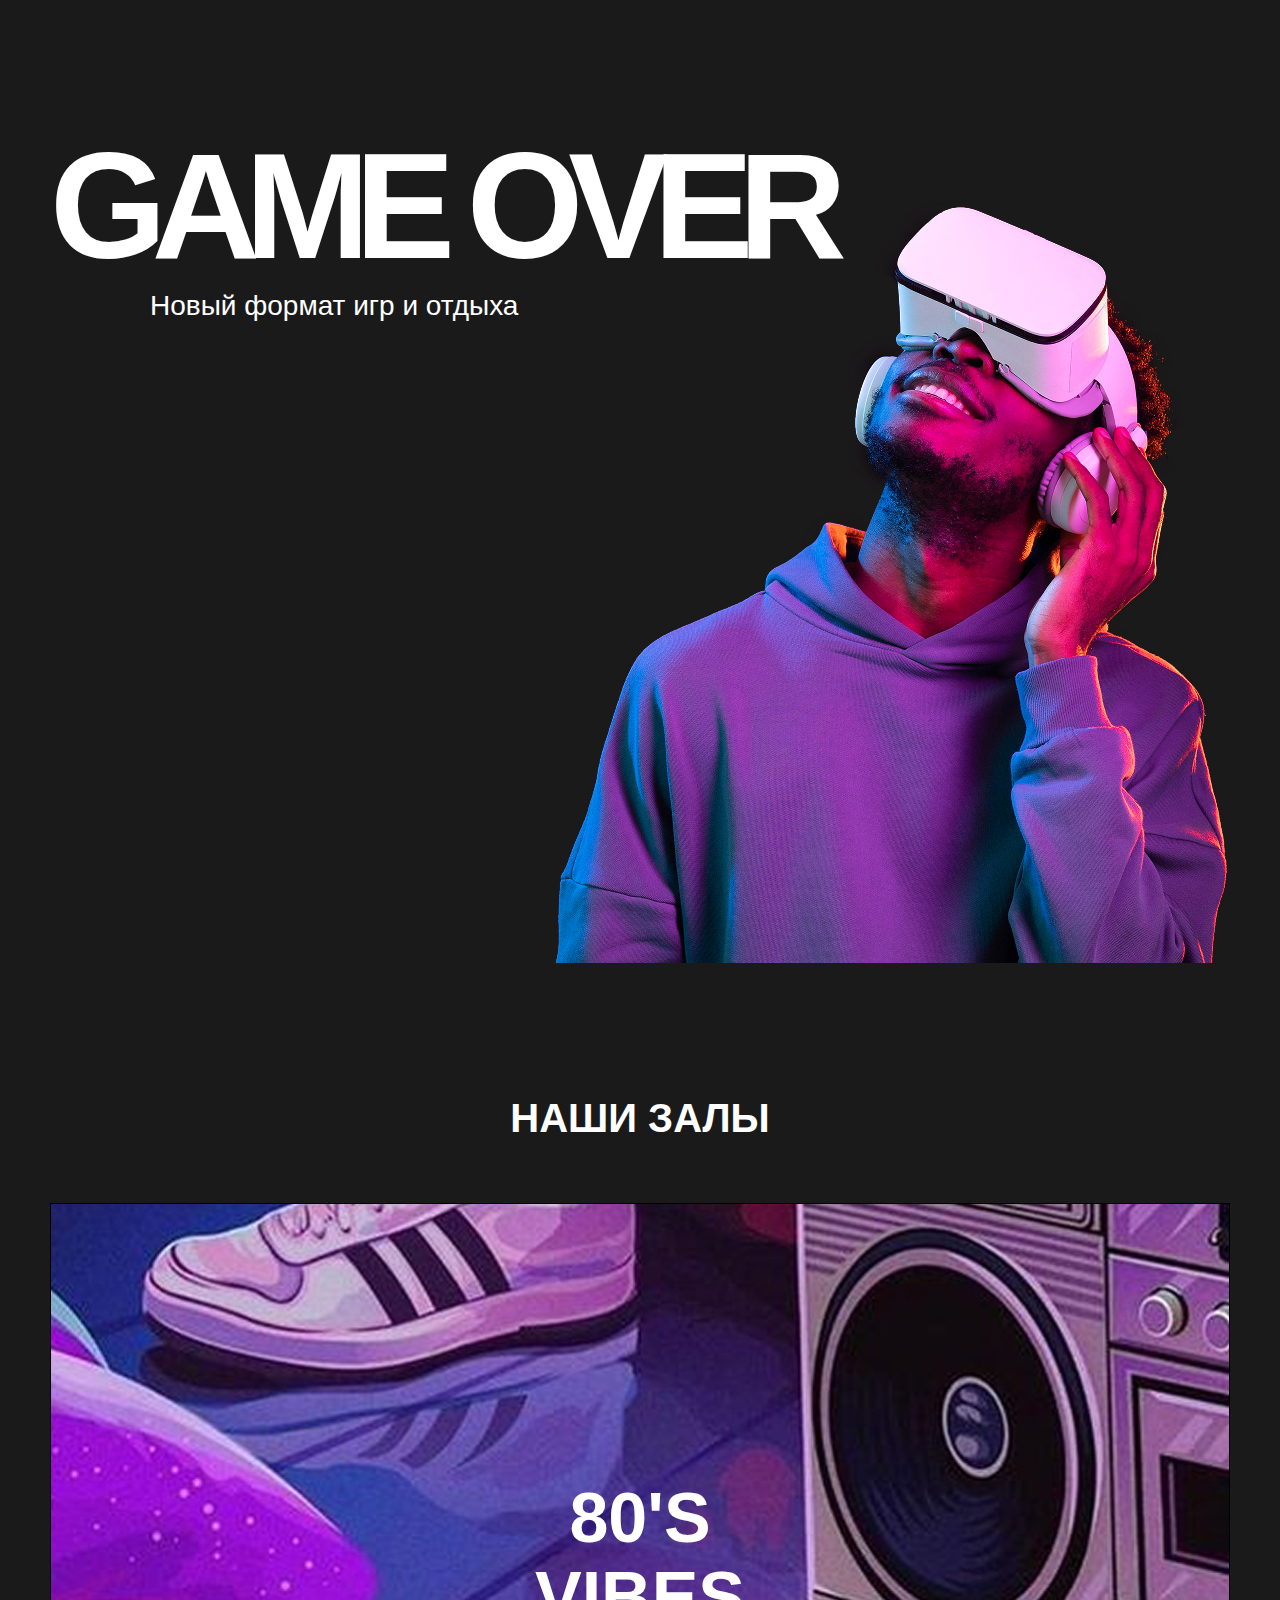
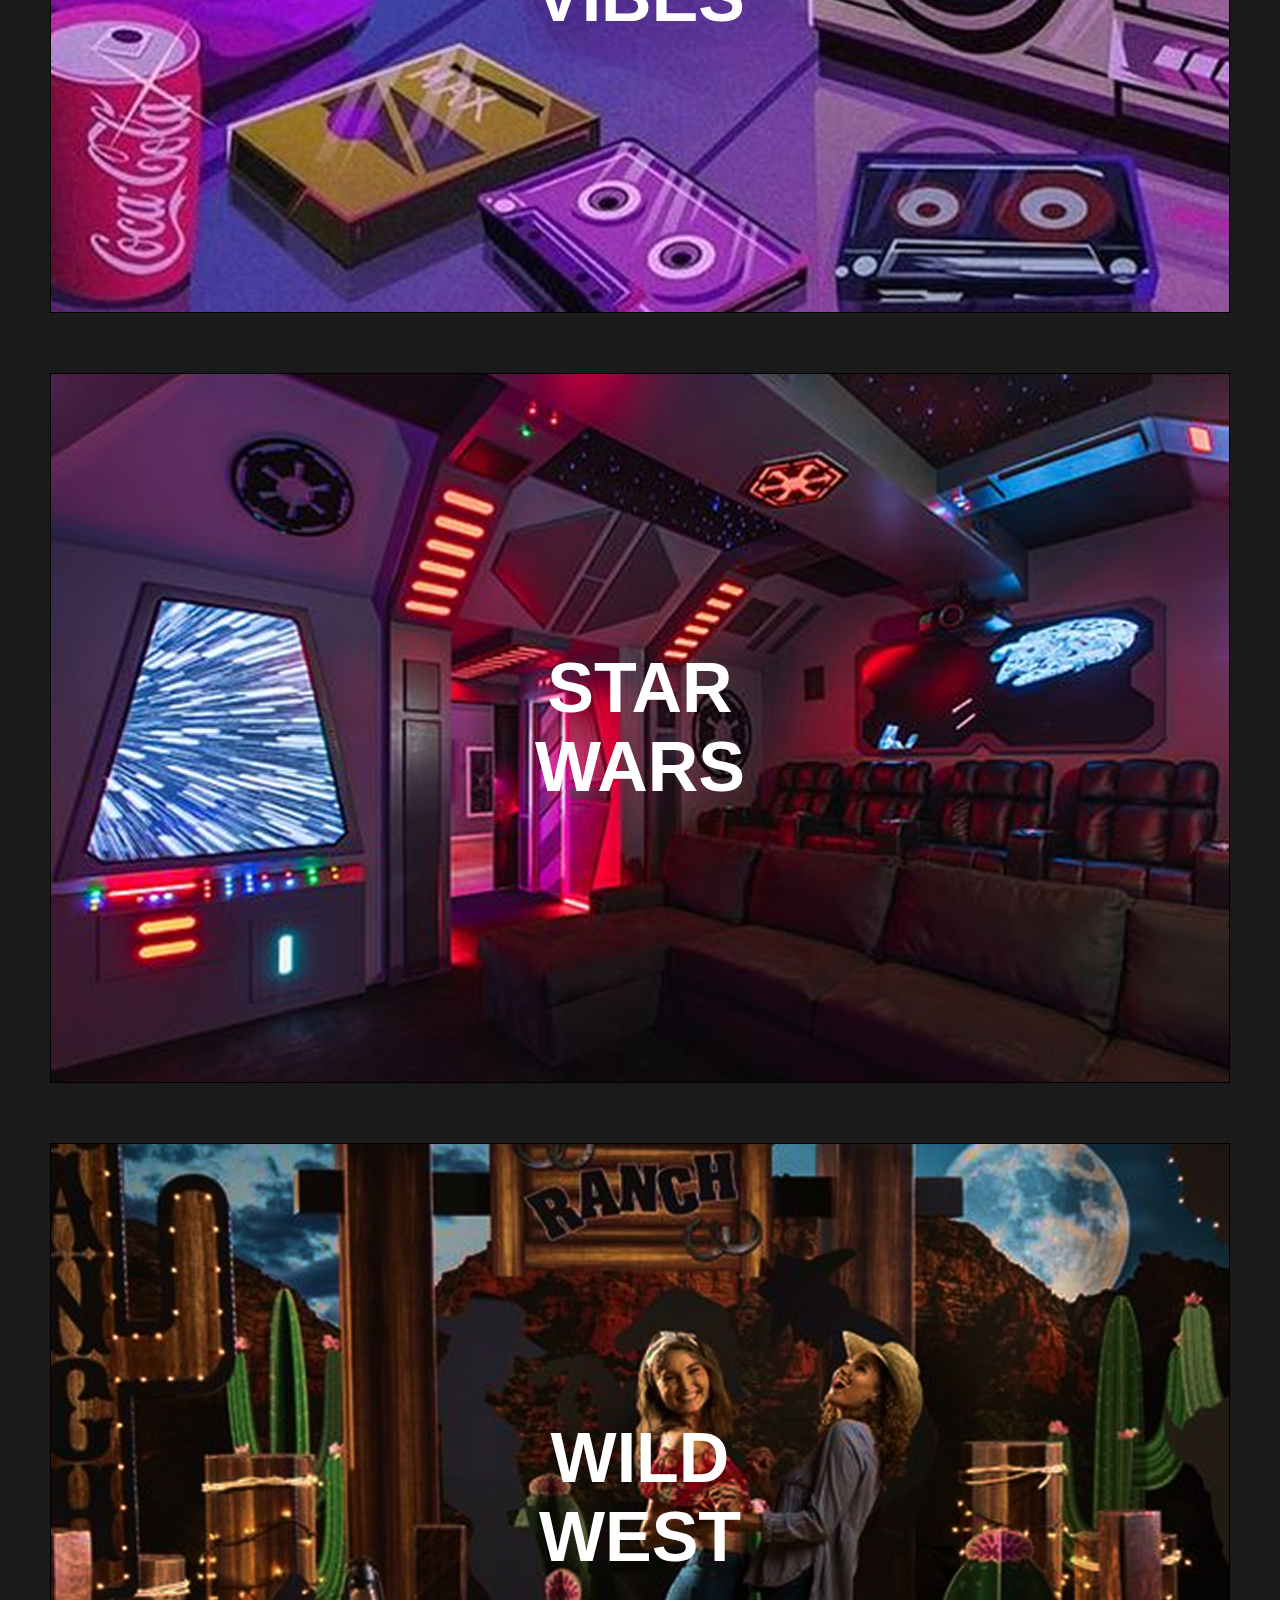
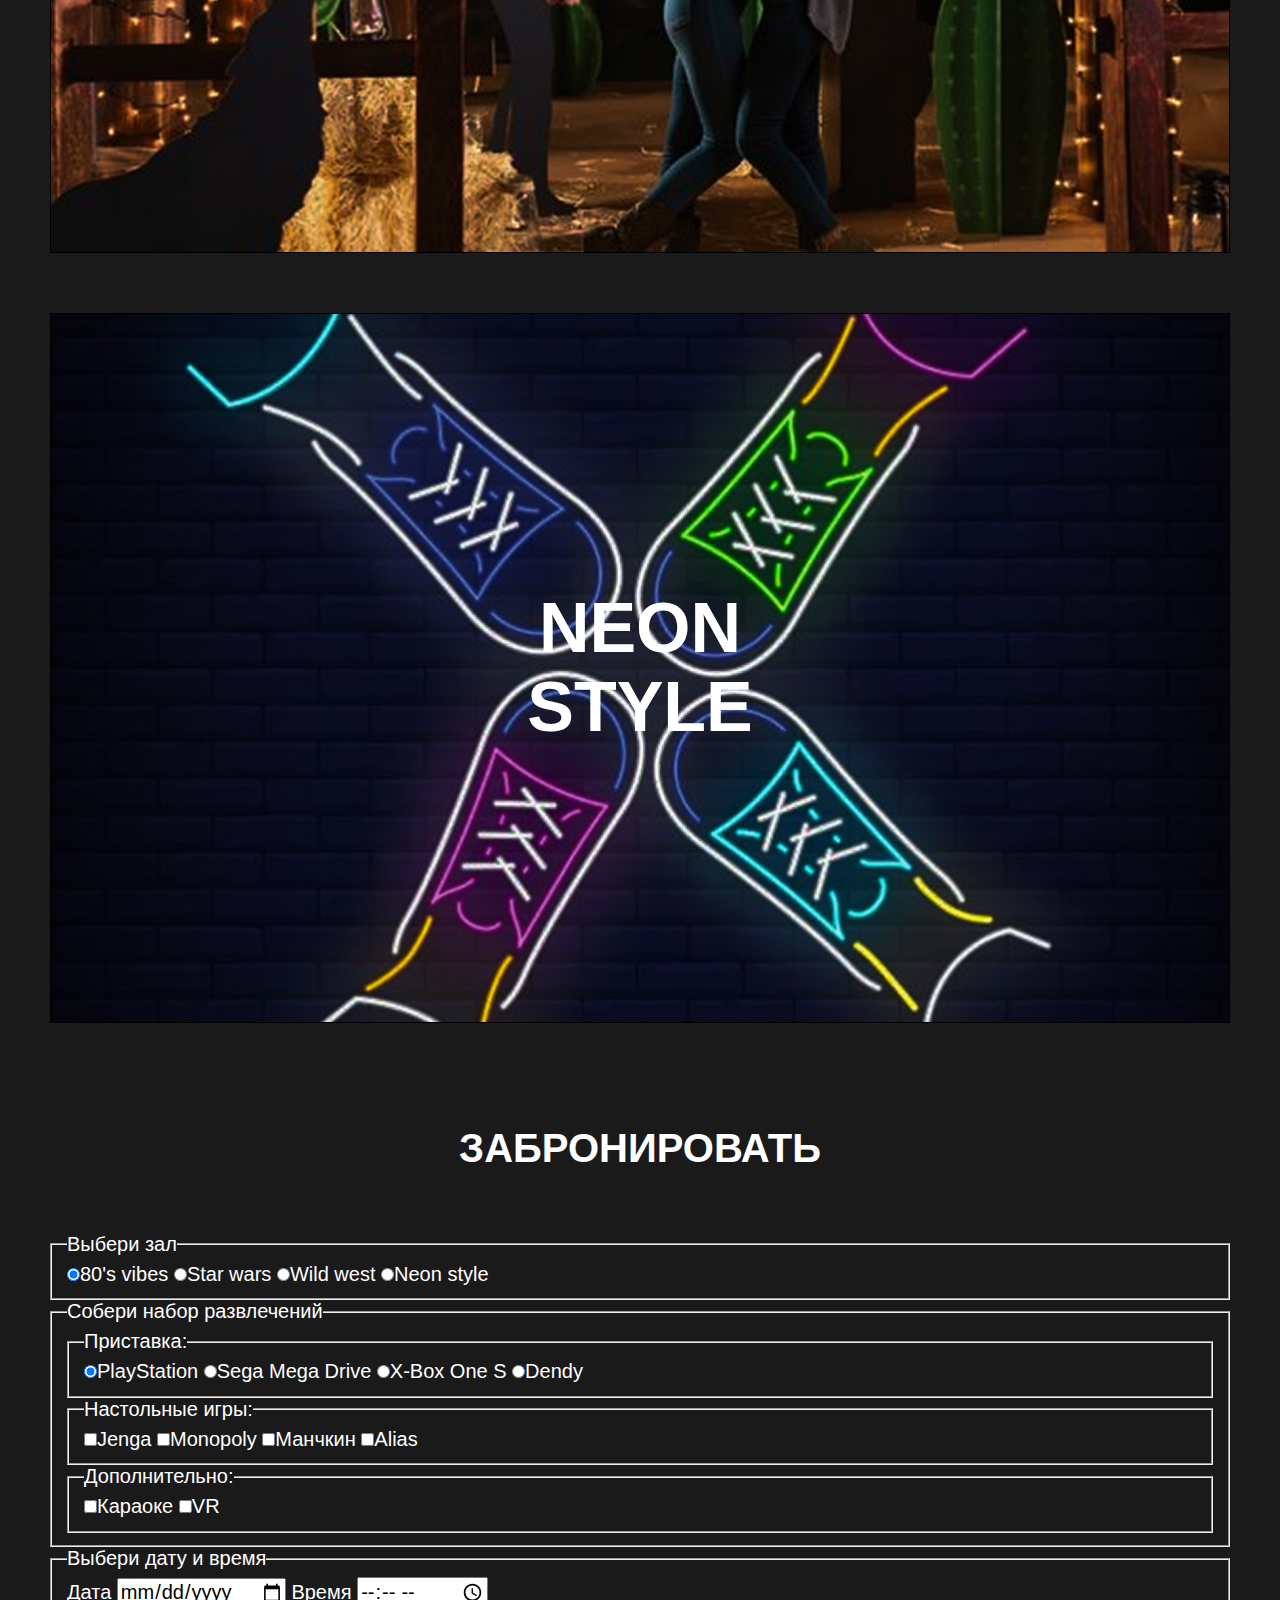
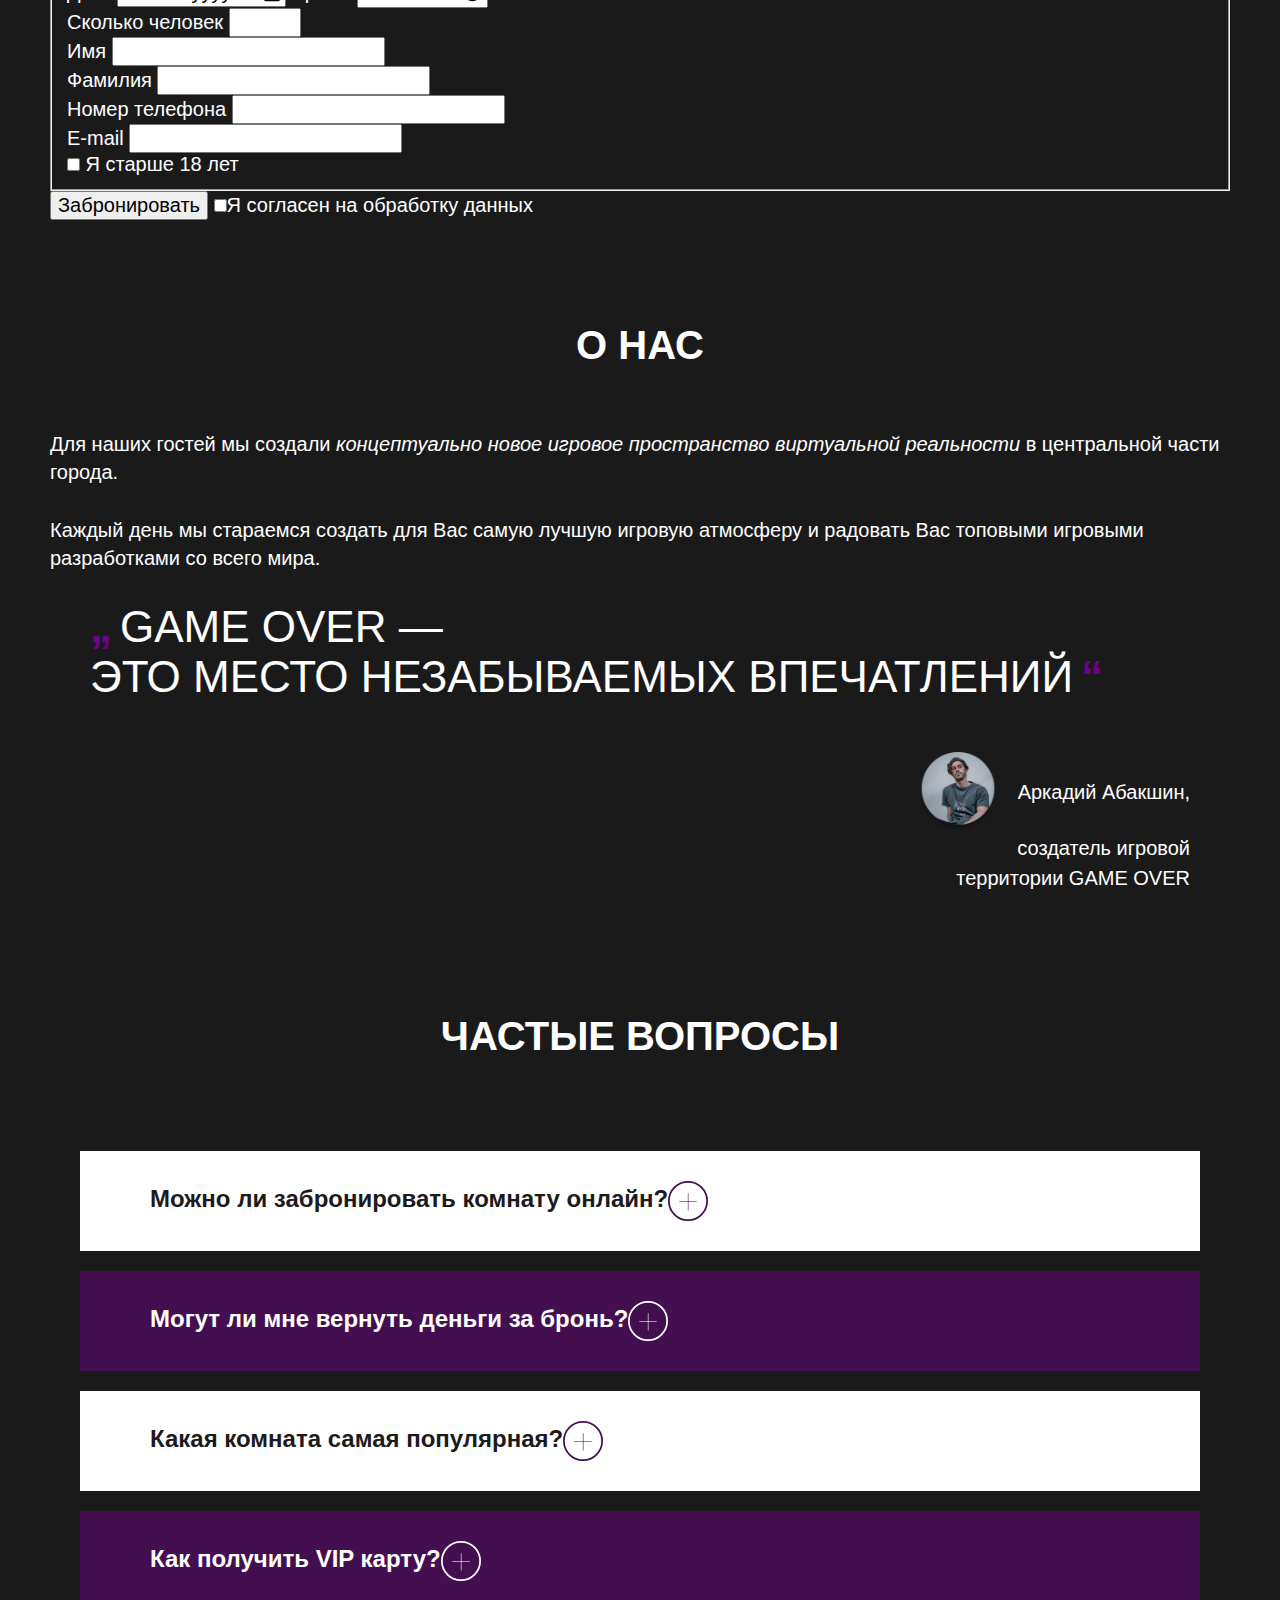
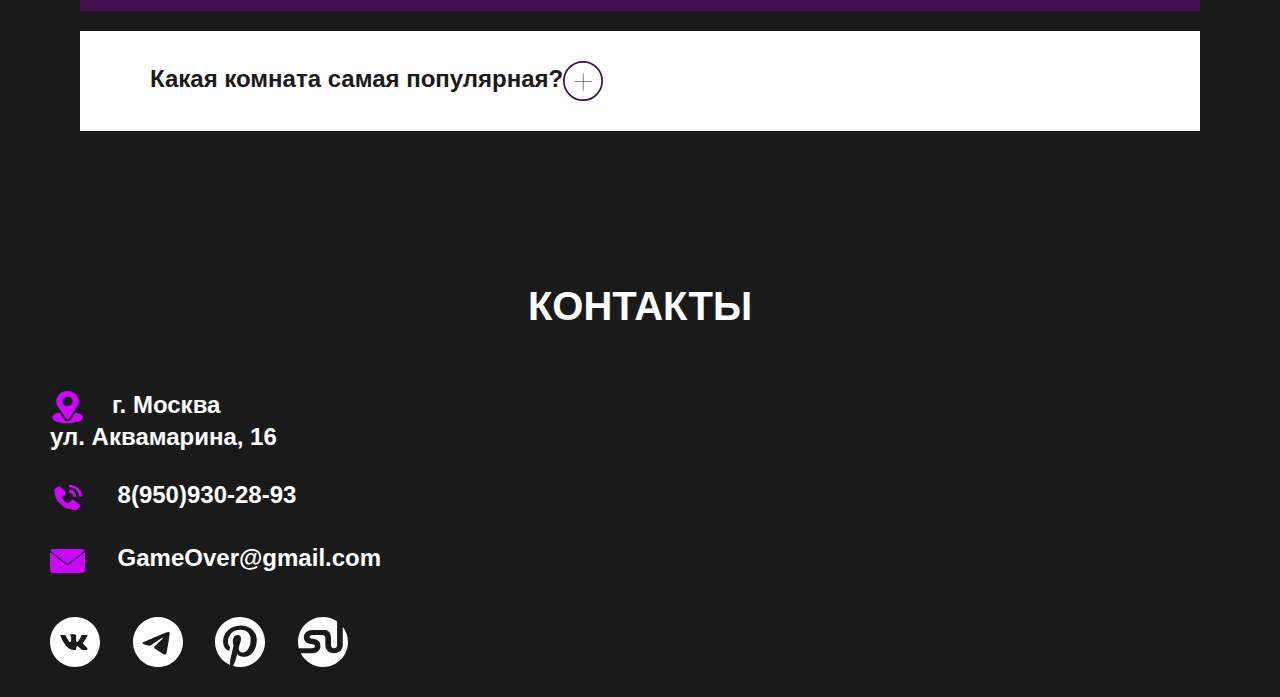
<file: index.html>
<!DOCTYPE html>
<html lang="ru">

<head>
    <meta charset="utf-8">
    <link rel="icon" type="image/svg+xml" href="assets/images/icon.svg">
    <title>GAME OVER - О нас</title>
    <link rel="stylesheet" href="css/style.css">
</head>

<body class="body">
    <div class="container">
        <header class="header">
            <h1 class="header__title">GAME OVER</h1>
            <p class="header__post-title">Новый формат игр и отдыха</p>
        </header>

        <main>
            <section class="halls">
                <h2 id="one" class="halls__subtitle">Наши залы</h2>

                <p lang="en" class="halls__link">
                    <a href="assets/vibes.html">
                        <div class="halls__image1">
                            <h3 class="halls__name">80's<br>vibes</h3>
                        </div>
                    </a>
                </p>
                <p lang="en" class="halls__link">
                    <a href="assets/starwars.html">
                        <div class="halls__image2">
                            <h3 class="halls__name">Star<br>wars</h3>
                        </div>
                    </a>
                </p>
                <p lang="en" class="halls__link">
                    <a href="assets/wildwest.html">
                        <div class="halls__image3">
                            <h3 class="halls__name">Wild<br>west</h3>
                        </div>
                    </a>
                </p>
                <p lang="en" class="halls__link">
                    <a href="assets/neon.html">
                        <div class="halls__image4">
                            <h3 class="halls__name">Neon<br>style</h3>
                        </div>
                    </a>
                </p>
            </section>

            <section class="reservation">
                <h2 id="two" class="reservation__subtitle">Забронировать</h2>

                <form id="my_form" action="https://jsonplaceholder.typicode.com/posts" method="POST"
                    class="reservation__form">
                    <fieldset class="reservation__hall">
                        <legend class="reservation__legend">Выбери зал</legend>
                        <div>
                            <label lang="en"><input type="radio" name="hall" value="80s-vibes" checked>80's
                                vibes</label>
                            <label lang="en"><input type="radio" name="hall" value="star-wars">Star wars</label>
                            <label lang="en"><input type="radio" name="hall" value="wild-west">Wild west</label>
                            <label lang="en"><input type="radio" name="hall" value="neon-style">Neon style</label>
                        </div>
                    </fieldset>

                    <fieldset class="reservation__entertainment">
                        <legend class="reservation__legend">Собери набор развлечений</legend>

                        <fieldset class="reservation__game-console">
                            <legend class="reservation__legend">Приставка:</legend>
                            <div>
                                <label lang="en"><input type="radio" name="game-console" value="playstation"
                                        checked>PlayStation</label>
                                <label lang="en"><input type="radio" name="game-console" value="segamegadrive">Sega Mega
                                    Drive</label>
                                <label lang="en"><input type="radio" name="game-console" value="xbox-one">X-Box One
                                    S</label>
                                <label lang="en"><input type="radio" name="game-console" value="dendy">Dendy</label>
                            </div>
                        </fieldset>

                        <fieldset class="reservation__board-game">
                            <legend class="reservation__legend">Настольные игры:</legend>
                            <div>
                                <label lang="en"><input type="checkbox" name="board-game" value="jenga">Jenga</label>
                                <label lang="en"><input type="checkbox" name="board-game"
                                        value="monopoly">Monopoly</label>
                                <label><input type="checkbox" name="board-game" value="munchkin">Манчкин</label>
                                <label lang="en"><input type="checkbox" name="board-game" value="malias">Alias</label>
                            </div>
                        </fieldset>

                        <fieldset class="reservation__additional">
                            <legend class="reservation__legend">Дополнительно:</legend>
                            <div>
                                <label><input type="checkbox" name="optional" value="karaoke">Караоке</label>
                                <label><input type="checkbox" name="optional" value="vr">VR</label>
                            </div>
                        </fieldset>
                    </fieldset>

                    <fieldset class="reservation__date-time">
                        <legend class="reservation__legend">Выбери дату и время</legend>
                        <div>
                            <p>
                                <label>
                                    Дата <input type="date" name="date" required>
                                </label>
                                <label>
                                    Время <input type="time" name="time" required>
                                </label>
                            </p>

                            <p>
                                <label>
                                    Сколько человек <input type="number" name="number-of-people" required min="1"
                                        max="20">
                                </label>
                            </p>
                        </div>

                        <div>
                            <p>
                                <label>
                                    Имя <input type="text" name="name" required>
                                </label>
                            </p>

                            <p>
                                <label>
                                    Фамилия <input type="text" name="surname" required>
                                </label>
                            </p>

                            <p>
                                <label>
                                    Номер телефона <input type="tel" name="phone-number" required
                                        title="+7-___-___-__-__"
                                        pattern="^\+?[7-8]-?[0-9]{3}-?[0-9]{3}-?[0-9]{2}-?[0-9]{2}$">
                                </label>
                            </p>

                            <p>
                                <label>
                                    E-mail <input type="email" name="email" required>
                                </label>
                            </p>

                            <p>
                                <label>
                                    <input type="checkbox" name="older-than-18" required class="reservation__age"> Я
                                    старше 18 лет
                                </label>
                            </p>
                        </div>
                    </fieldset>

                    <button type="submit" class="reservation__submit">Забронировать</button>
                    <label><input type="checkbox" name="data-consent" required class="reservation__consent">Я согласен
                        на обработку данных</label>
                </form>
            </section>

            <section class="about">
                <h2 id="three" class="about__subtitle">О нас</h2>

                <div class="about__description">
                    <p class="about__text">Для наших гостей мы создали <em>концептуально новое игровое пространство
                            виртуальной
                            реальности</em>
                        в центральной части города.</p>

                    <p class="about__text">Каждый день мы стараемся создать для Вас самую лучшую игровую атмосферу и
                        радовать Вас топовыми
                        игровыми разработками со всего мира.</p>
                </div>

                <blockquote class="about__blockquote">
                    <p class="about__quote">GAME OVER —<br>это место незабываемых впечатлений</p>
                    <p class="about__cite"><cite>Аркадий Абакшин,<br>создатель игровой<br>территории GAME OVER</cite>
                    </p>
                </blockquote>
            </section>

            <section class="faq">
                <h2 id="five" class="faq__subtitle">Частые вопросы</h2>
                <div class="container">
                    <p class="faq__element">Можно ли забронировать комнату онлайн?</p>
                    <p class="faq__element">Могут ли мне вернуть деньги за бронь?</p>
                    <p class="faq__element">Какая комната самая популярная?</p>
                    <p class="faq__element">Как получить VIP карту?</p>
                    <p class="faq__element">Какая комната самая популярная?</p>
                </div>
            </section>
        </main>

        <footer class="footer">
            <section class="contacts">
                <h2 id="six" class="contacts__subtitle">Контакты</h2>
                <address class="contacts__address">
                    <p class="contacts__city">г. Москва<br>ул. Аквамарина, 16</p>

                    <p class="contacts__number">
                        <a href="tel:89509302893" class="contacts__number-link">8(950)930-28-93</a>
                    </p>

                    <p class="contacts__mail">
                        <a href="mailto:GameOver@gmail.com" class="contacts__mail-link">GameOver@gmail.com</a>
                    </p>

                    <div class="contacts__socials">
                        <a href="https://m.vk.com">
                            <div class="contacts__socials contacts__socials--vk"></div>
                        </a>

                        <a href="https://web.telegram.org">
                            <div class="contacts__socials contacts__socials--telegram"></div>
                        </a>

                        <a href="https://ru.pinterest.com/">
                            <div class="contacts__socials contacts__socials--pinterest"></div>
                        </a>

                        <a href="https://www.stumbleupon.com/">
                            <div class="contacts__socials contacts__socials--stumbleupon"></div>
                        </a>
                    </div>
                </address>
            </section>
        </footer>

    </div>
</body>

</html>
</file>
<file: css/style.css>
@import "global_styles.css";
@import "normalize.css";
@import "header.css";
@import "halls.css";
@import "reservation.css";
@import "about.css";
@import "faq.css";
@import "contacts.css";
</file>
